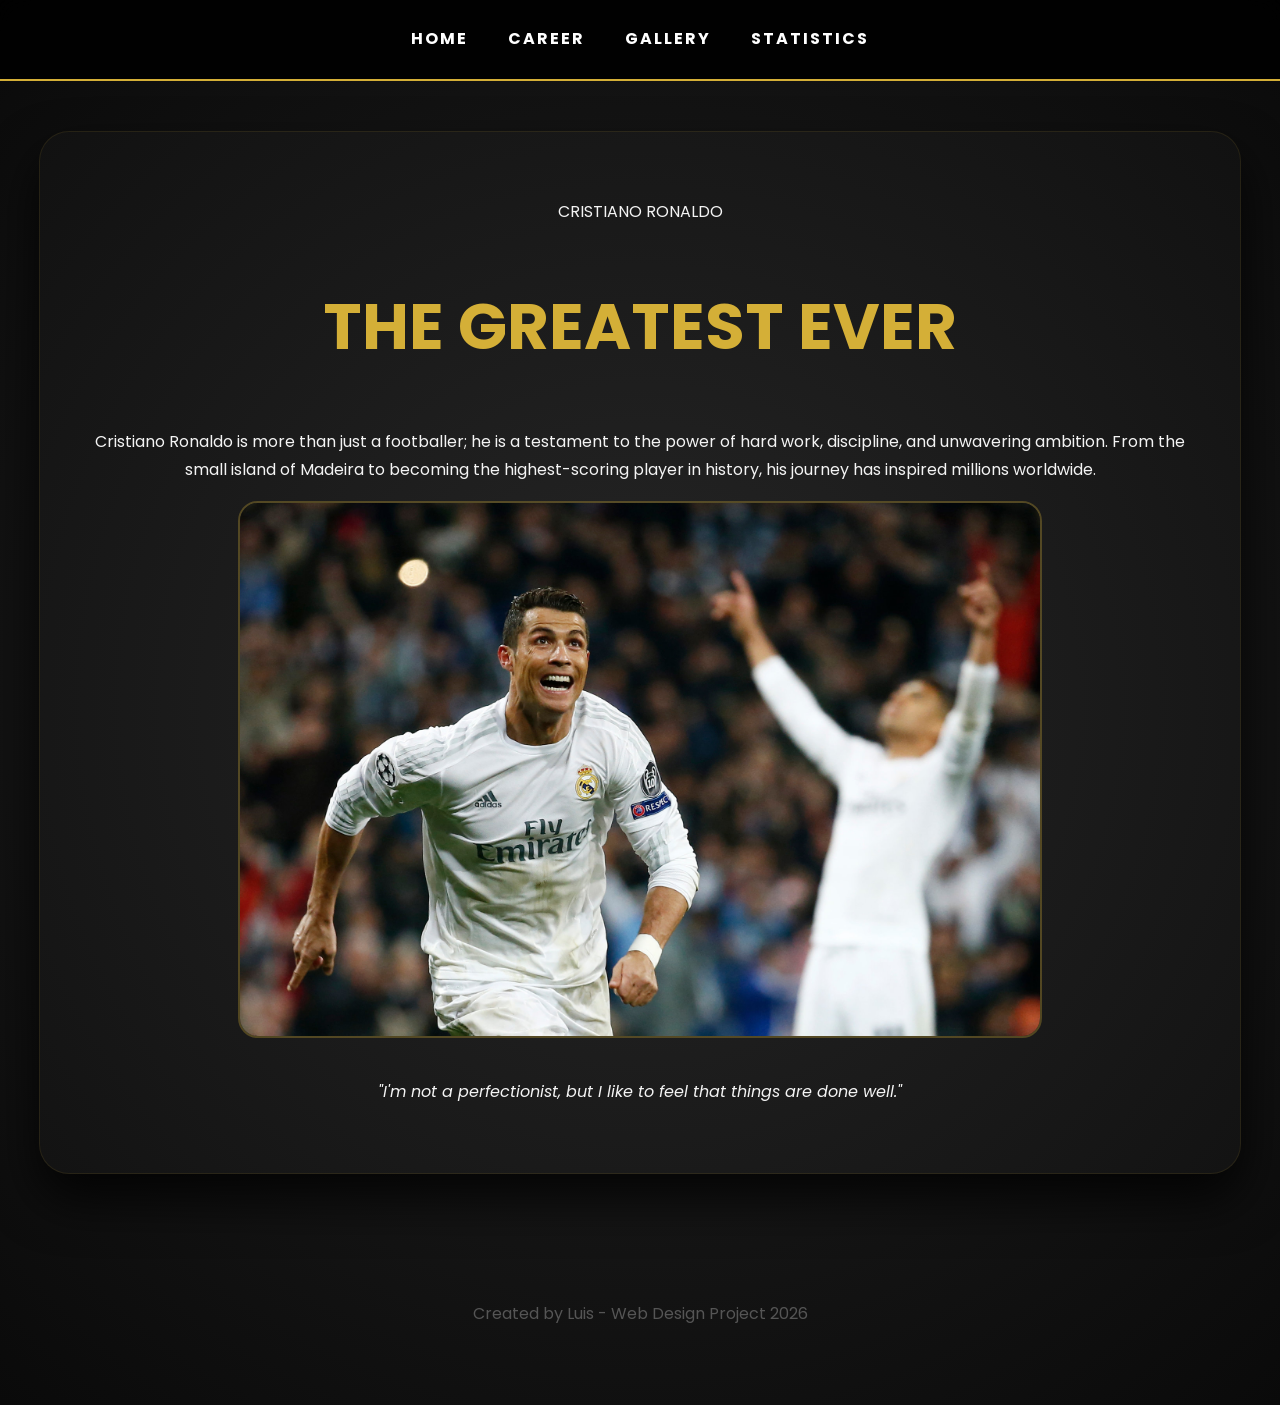
<file: index.html>
<!DOCTYPE html>
<html lang="en">
<head>
    <meta charset="UTF-8">
    <title>CR7 | The Global Icon</title>
    <link rel="stylesheet" href="style.css">
</head>
<body>
    <nav>
        <a href="index.html">Home</a>
        <a href="career.html">Career</a>
        <a href="gallery.html">Gallery</a>
        <a href="stats.html">Statistics</a>
    </nav>
    <main>
        <p class="tagline">CRISTIANO RONALDO</p>
        <h1>THE GREATEST EVER</h1>
        <p>Cristiano Ronaldo is more than just a footballer; he is a testament to the power of hard work, discipline, and unwavering ambition. From the small island of Madeira to becoming the highest-scoring player in history, his journey has inspired millions worldwide.</p>
        <img src="14hughes-superJumbo.jpg" alt="Cristiano Ronaldo Celebration" width="800">
        <p style="margin-top: 30px; font-style: italic;">"I'm not a perfectionist, but I like to feel that things are done well."</p>
    </main>
    <footer><p>Created by Luis - Web Design Project 2026</p></footer>
</body>
</html>
</file>
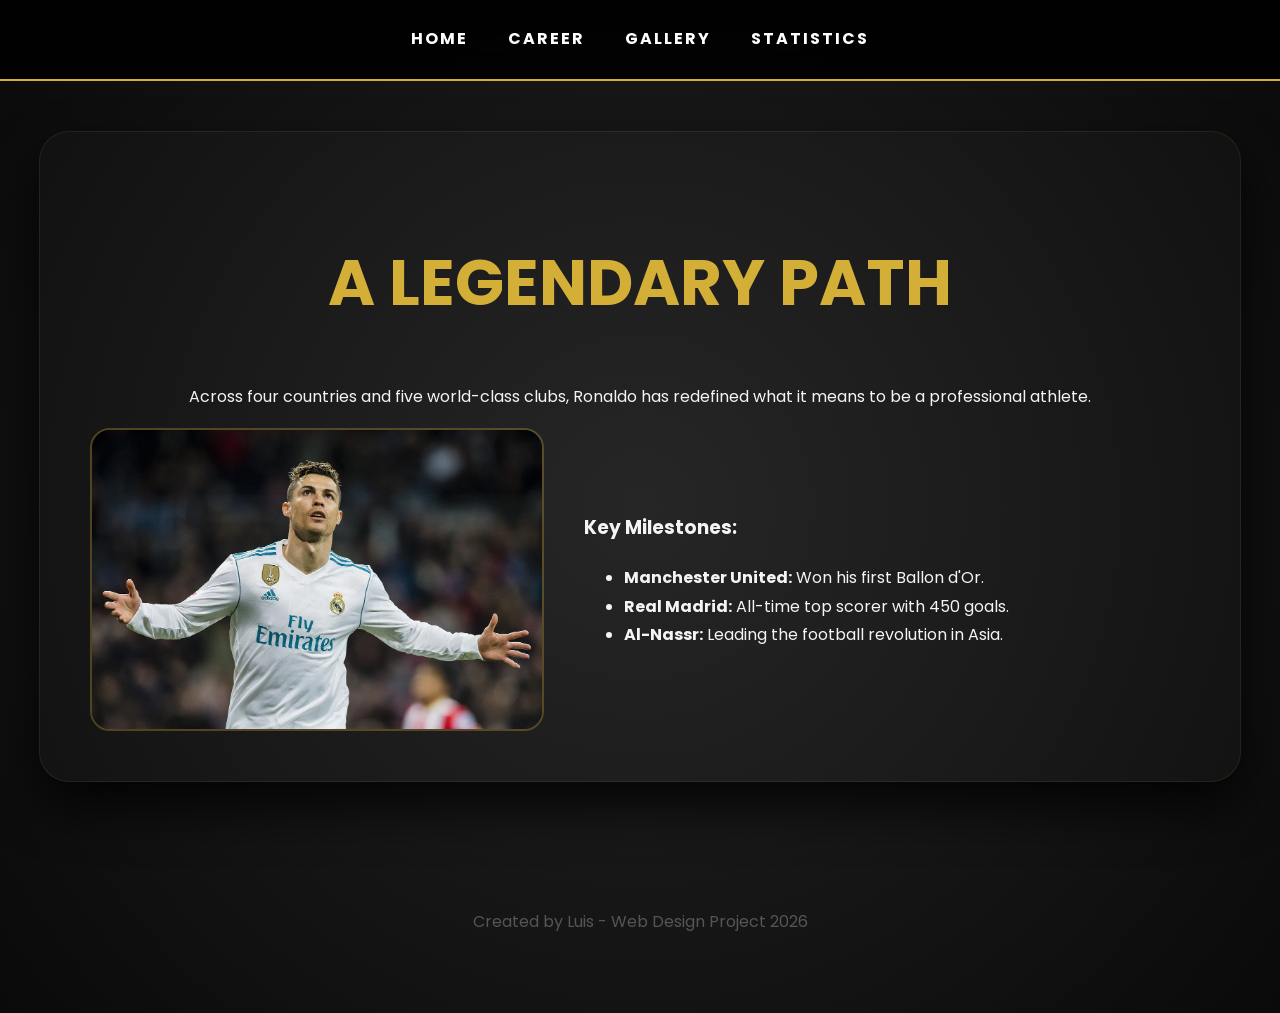
<file: career.html>
<!DOCTYPE html>
<html lang="en">
<head>
    <meta charset="UTF-8">
    <title>CR7 | Career Journey</title>
    <link rel="stylesheet" href="style.css">
</head>
<body>
    <nav>
        <a href="index.html">Home</a>
        <a href="career.html">Career</a>
        <a href="gallery.html">Gallery</a>
        <a href="stats.html">Statistics</a>
    </nav>
    <main>
        <h1>A LEGENDARY PATH</h1>
        <p>Across four countries and five world-class clubs, Ronaldo has redefined what it means to be a professional athlete.</p>
        <div style="display: flex; gap: 40px; align-items: center; text-align: left;">
            <img src="Emirates.webp" alt="CR7 Career" width="450">
            <div>
                <h3>Key Milestones:</h3>
                <ul>
                    <li><strong>Manchester United:</strong> Won his first Ballon d'Or.</li>
                    <li><strong>Real Madrid:</strong> All-time top scorer with 450 goals.</li>
                    <li><strong>Al-Nassr:</strong> Leading the football revolution in Asia.</li>
                </ul>
            </div>
        </div>
    </main>
    <footer><p>Created by Luis - Web Design Project 2026</p></footer>
</body>
</html>
</file>
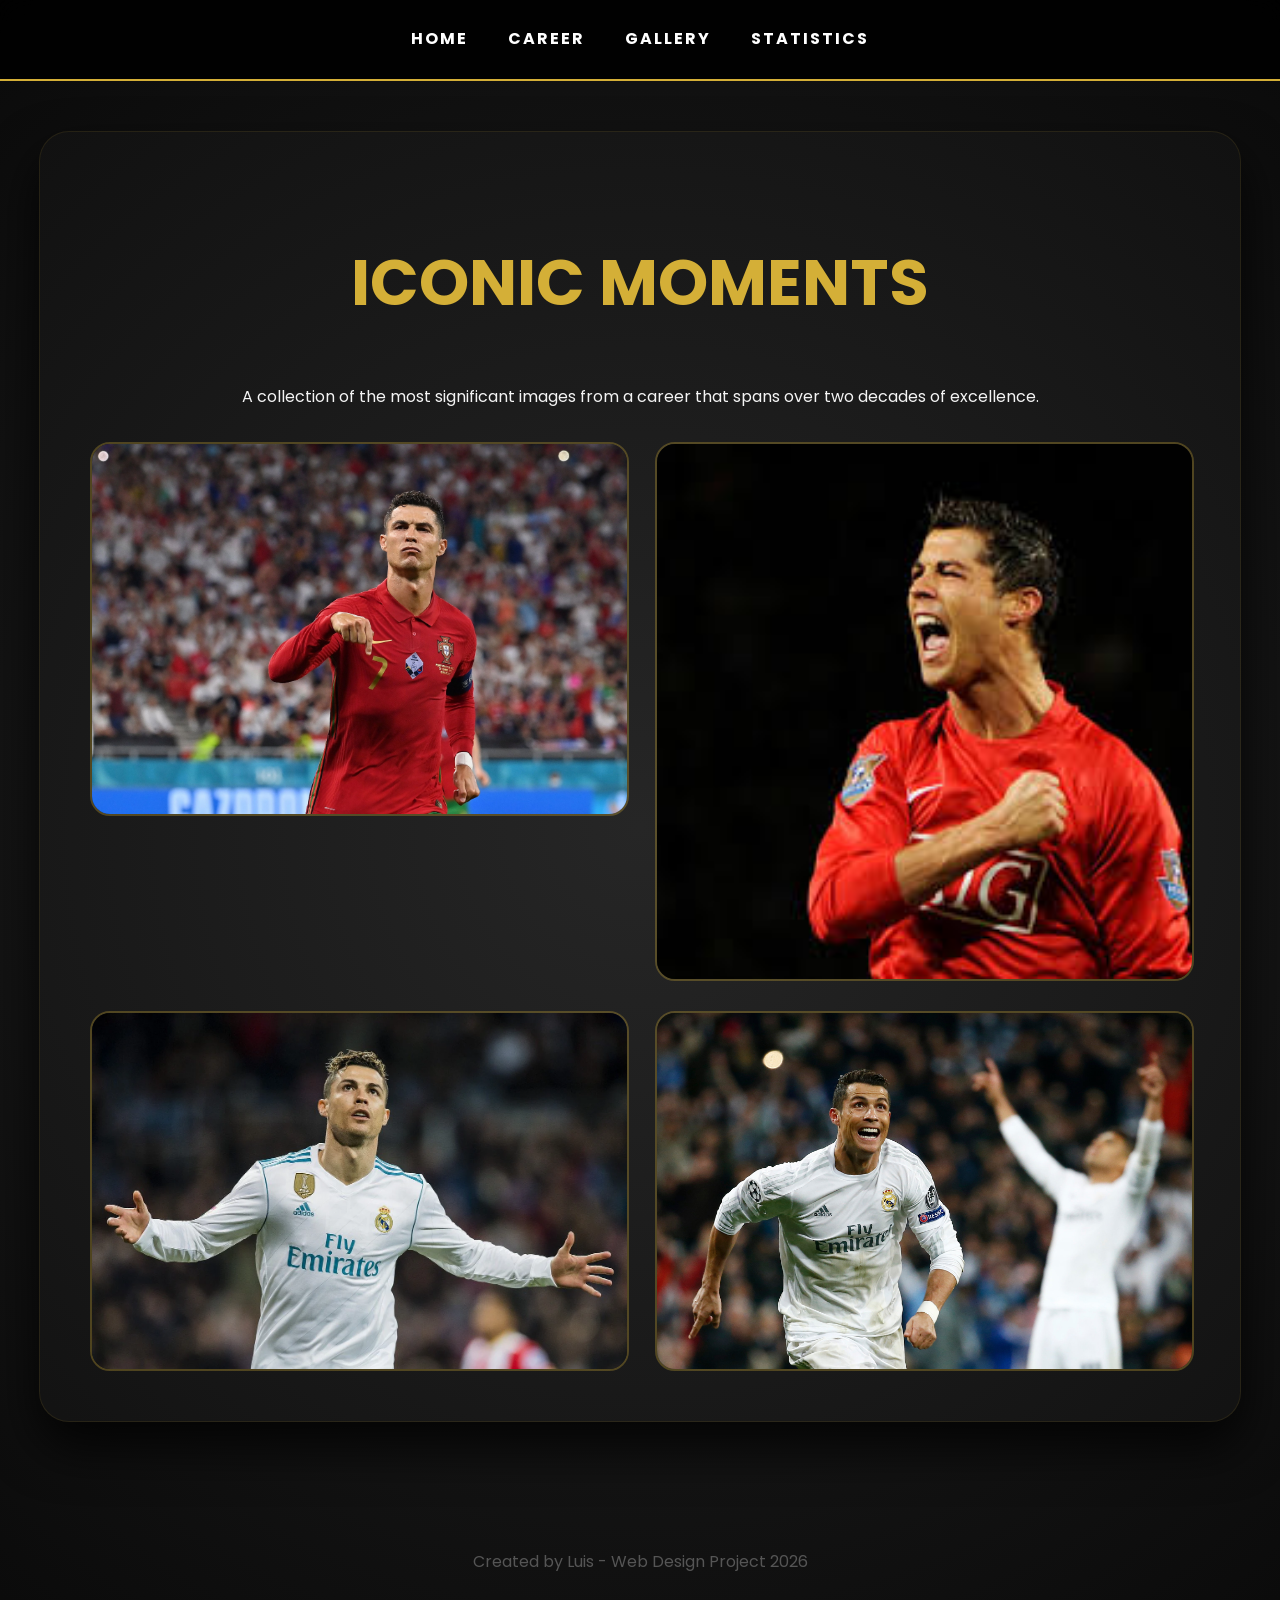
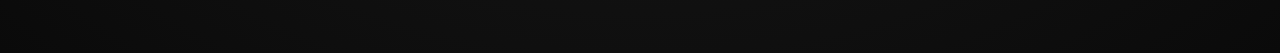
<file: gallery.html>
<!DOCTYPE html>
<html lang="en">
<head>
    <meta charset="UTF-8">
    <title>CR7 | Visual Legacy</title>
    <link rel="stylesheet" href="style.css">
</head>
<body>
    <nav>
        <a href="index.html">Home</a>
        <a href="career.html">Career</a>
        <a href="gallery.html">Gallery</a>
        <a href="stats.html">Statistics</a>
    </nav>
    <main>
        <h1>ICONIC MOMENTS</h1>
        <p>A collection of the most significant images from a career that spans over two decades of excellence.</p>
        <div style="display: grid; grid-template-columns: 1fr 1fr; gap: 30px; margin-top: 30px;">
            <img src="16245558914634.jpg" alt="National Pride" width="100%">
            <img src="images.jpg" alt="Legendary Celebration" width="100%">
            <img src="Emirates.webp" alt="Real Madrid Era" width="100%">
            <img src="14hughes-superJumbo.jpg" alt="The Victory" width="100%">
        </div>
    </main>
    <footer><p>Created by Luis - Web Design Project 2026</p></footer>
</body>
</html>
</file>
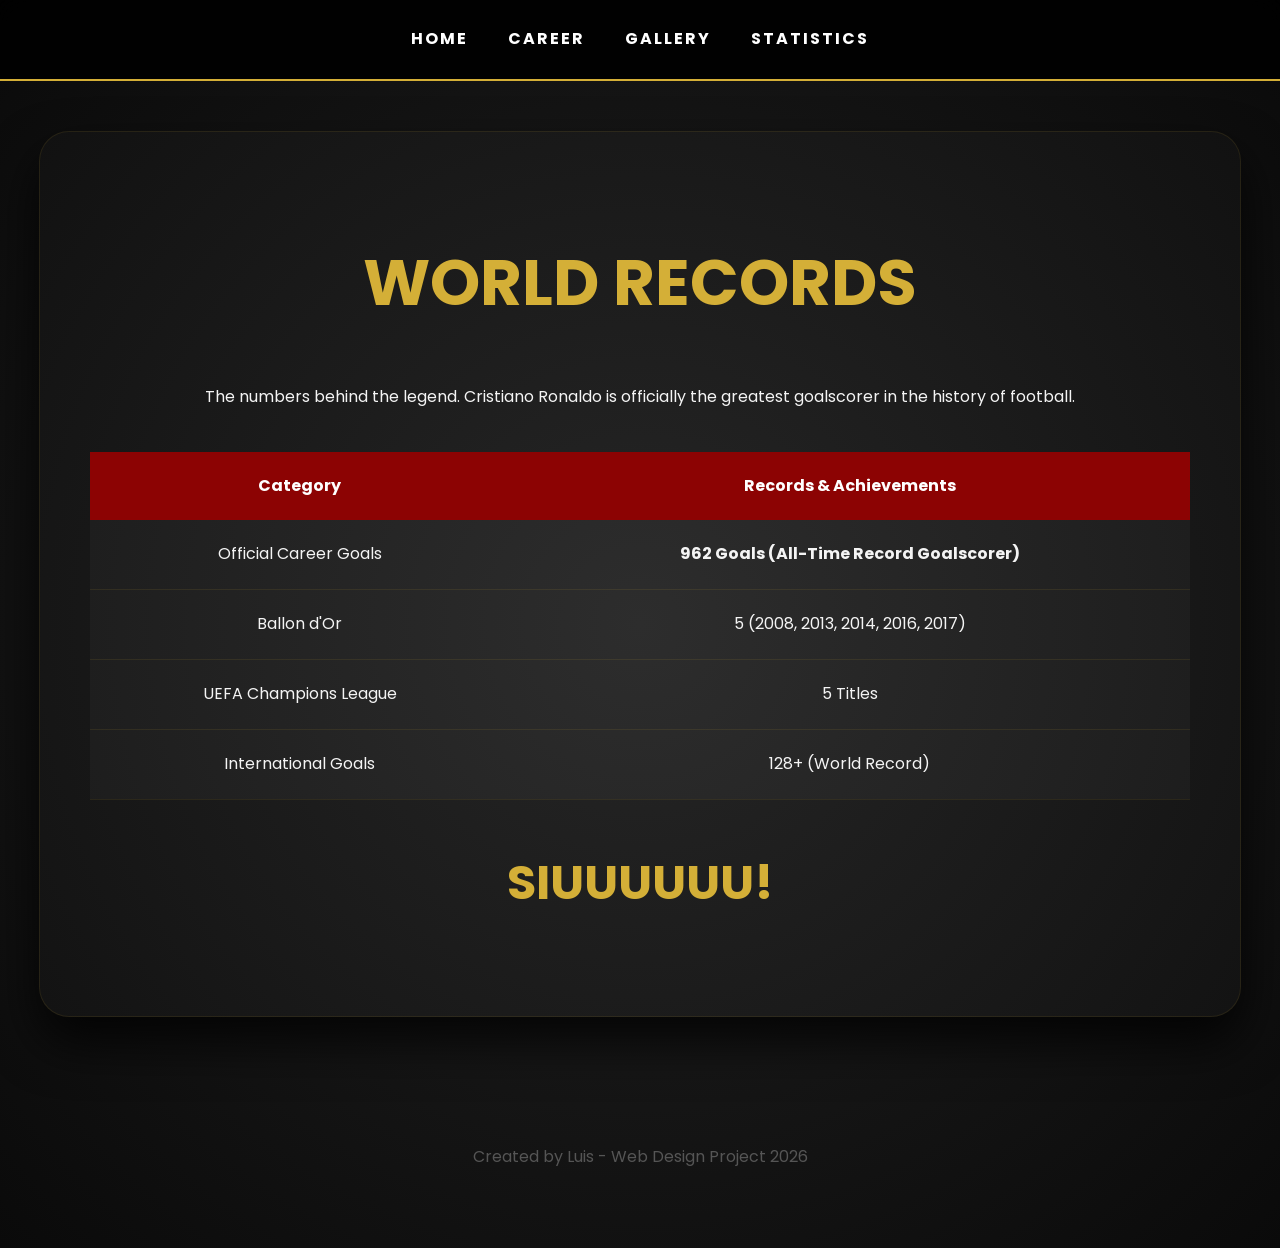
<file: stats.html>
<!DOCTYPE html>
<html lang="en">
<head>
    <meta charset="UTF-8">
    <title>CR7 | Historical Stats</title>
    <link rel="stylesheet" href="style.css">
</head>
<body>
    <nav>
        <a href="index.html">Home</a>
        <a href="career.html">Career</a>
        <a href="gallery.html">Gallery</a>
        <a href="stats.html">Statistics</a>
    </nav>
    <main>
        <h1>WORLD RECORDS</h1>
        <p>The numbers behind the legend. Cristiano Ronaldo is officially the greatest goalscorer in the history of football.</p>
        <table class="stats-table">
            <thead>
                <tr>
                    <th>Category</th>
                    <th>Records & Achievements</th>
                </tr>
            </thead>
            <tbody>
                <tr><td>Official Career Goals</td><td><strong>962 Goals (All-Time Record Goalscorer)</strong></td></tr>
                <tr><td>Ballon d'Or</td><td>5 (2008, 2013, 2014, 2016, 2017)</td></tr>
                <tr><td>UEFA Champions League</td><td>5 Titles</td></tr>
                <tr><td>International Goals</td><td>128+ (World Record)</td></tr>
            </tbody>
        </table>
        <h2 style="color: var(--gold); font-size: 3rem;">SIUUUUUU!</h2>
    </main>
    <footer><p>Created by Luis - Web Design Project 2026</p></footer>
</body>
</html>
</file>
<file: style.css>
@import url('https://fonts.googleapis.com/css2?family=Poppins:wght@300;400;700&display=swap');

:root {
    --gold: #d4af37;
    --portugal-red: #8c0303;
    --dark-bg: #0a0a0a;
    --light-text: #f4f4f4;
}

body {
    font-family: 'Poppins', sans-serif;
    margin: 0;
    background: radial-gradient(circle, #222 0%, var(--dark-bg) 100%);
    color: var(--light-text);
    line-height: 1.8;
}

nav {
    background: rgba(0, 0, 0, 0.9);
    backdrop-filter: blur(15px);
    padding: 25px;
    position: sticky;
    top: 0;
    display: flex;
    justify-content: center;
    gap: 40px;
    border-bottom: 2px solid var(--gold);
    z-index: 1000;
}

nav a {
    color: white;
    text-decoration: none;
    font-weight: 700;
    text-transform: uppercase;
    transition: 0.4s ease;
    letter-spacing: 2px;
}

nav a:hover { color: var(--gold); transform: translateY(-2px); }

main {
    max-width: 1100px;
    margin: 50px auto;
    padding: 50px;
    background: rgba(255, 255, 255, 0.02);
    border-radius: 30px;
    border: 1px solid rgba(212, 175, 55, 0.1);
    box-shadow: 0 25px 50px rgba(0,0,0,0.8);
    text-align: center;
}

h1 { font-size: 4rem; color: var(--gold); text-transform: uppercase; }

img {
    border-radius: 20px;
    border: 2px solid rgba(212, 175, 55, 0.3);
    transition: 0.6s;
}

img:hover { transform: scale(1.03); box-shadow: 0 0 30px rgba(212, 175, 55, 0.4); }

.stats-table {
    width: 100%;
    border-collapse: collapse;
    margin: 40px 0;
}

.stats-table th { background: var(--portugal-red); padding: 20px; color: white; }

.stats-table td { padding: 20px; background: rgba(255,255,255,0.03); border-bottom: 1px solid rgba(212, 175, 55, 0.1); }

footer { padding: 60px; text-align: center; color: #555; }
</file>
